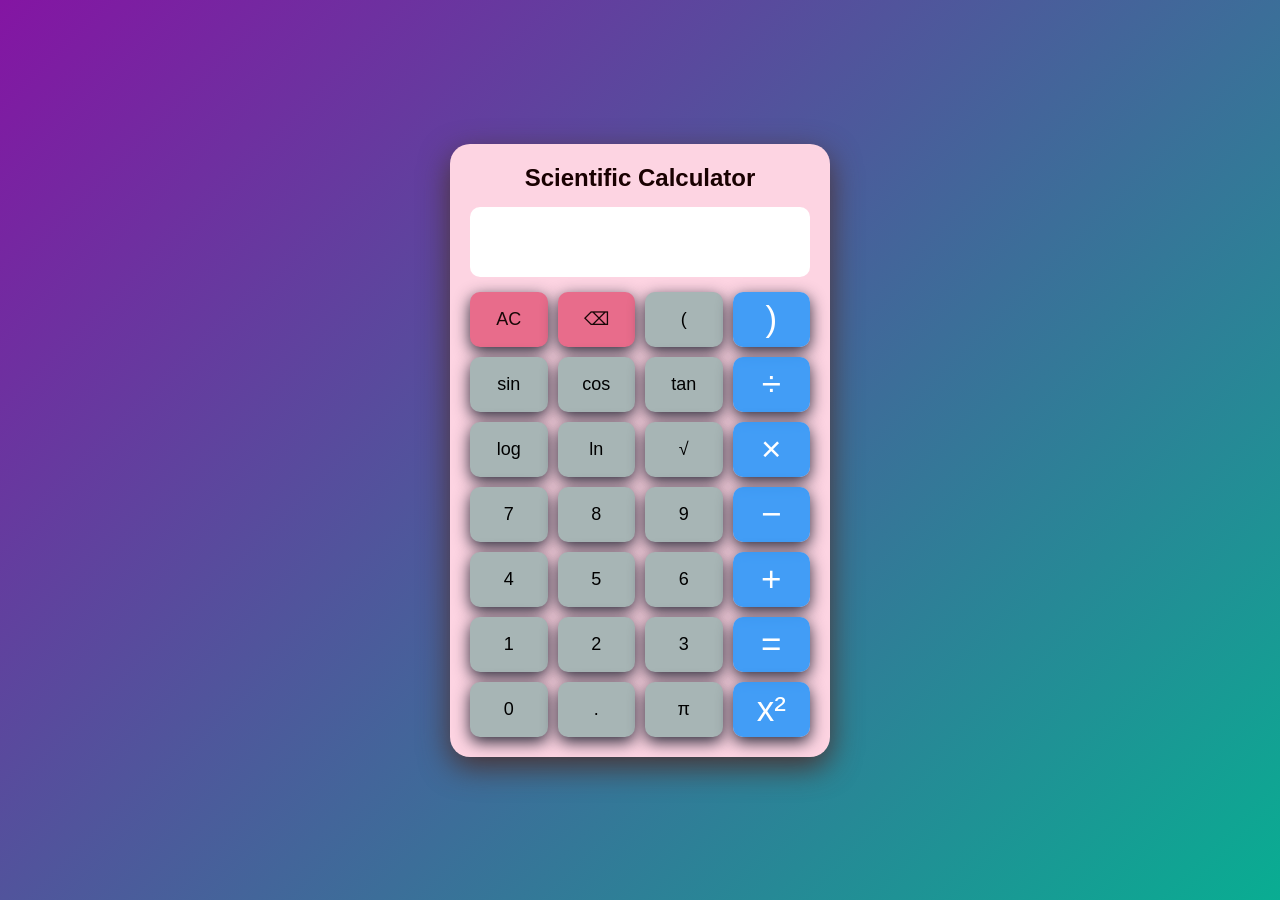
<file: cal.html>
<!DOCTYPE html>
<html lang="en">
<head>
    <meta charset="UTF-8">
    <meta name="viewport" content="width=device-width, initial-scale=1.0">
    <title>Scientific Calculator</title>
    <style>
   * {
    box-sizing: border-box;
    margin: 0;
    padding: 0;
    font-family: Arial, sans-serif;
}

body {
    min-height: 100vh;
    display: flex;
    justify-content: center;
    align-items: center;
    background: linear-gradient(135deg, rgb(132, 21, 163), rgb(9, 173, 146));
    }

.calculator {
    width: 380px;
    padding: 20px;
    background: rgb(253, 212, 226);
    border-radius: 20px;
    box-shadow: 0 10px 30px rgb(74, 50, 50);
}

h2 {
    text-align: center;
    color: rgb(25, 1, 1);
    margin-bottom: 15px;
}

#display {
    width: 100%;
    height: 70px;
    margin-bottom: 15px;
    padding: 10px;
    font-size: 25px;
    text-align: right;
    border: none;
    border-radius: 10px;
    background: white;
    color: rgb(8, 1, 1);
}

.buttons {
    display: grid;
    grid-template-columns: repeat(4, 1fr);
    gap: 10px; 
}

button {
    height: 55px;
    border: none;
    border-radius: 10px;
    font-size: 18px;
    cursor: pointer;
    background: rgb(167, 181, 181);
    box-shadow: 0 5px 16px rgb(41, 41, 56);

}

button:hover {
    background: rgb(243, 241, 241);
}

.special {
    background: rgb(232, 108, 139);
    color: rgb(24, 7, 7);
}

.equal {
    background: rgb(78, 208, 78);
    color: white;
   
}

button:nth-child(4n) {
    background: rgba(47, 152, 249, 0.904);
    color: white;font-size: 35px;
}
button:nth-child(4n):hover{background-color: rgb(209, 219, 246);}
</style>
</head><body>

<div class="calculator">
    <h2>Scientific Calculator</h2>

    <input type="text" id="display" readonly>

    <div class="buttons">

        <button onclick="clearDisplay()" class="special">AC</button>
        <button onclick="deleteLast()" class="special">⌫</button>
        <button onclick="appendValue('(')">(</button>
        <button onclick="appendValue(')')">)</button>

        <button onclick="appendValue('sin(')">sin</button>
        <button onclick="appendValue('cos(')">cos</button>
        <button onclick="appendValue('tan(')">tan</button>
        <button onclick="appendValue('/')">÷</button>

        <button onclick="appendValue('log(')">log</button>
        <button onclick="appendValue('ln(')">ln</button>
        <button onclick="appendValue('sqrt(')">√</button>
        <button onclick="appendValue('*')">×</button>

        <button onclick="appendValue('7')">7</button>
        <button onclick="appendValue('8')">8</button>
        <button onclick="appendValue('9')">9</button>
        <button onclick="appendValue('-')">−</button>

        <button onclick="appendValue('4')">4</button>
        <button onclick="appendValue('5')">5</button>
        <button onclick="appendValue('6')">6</button>
        <button onclick="appendValue('+')">+</button>

        <button onclick="appendValue('1')">1</button>
        <button onclick="appendValue('2')">2</button>
        <button onclick="appendValue('3')">3</button>
        <button onclick="calculate()" class="equal">=</button>

        <button onclick="appendValue('0')">0</button>
        <button onclick="appendValue('.')">.</button>
        <button onclick="appendValue('Math.PI')">π</button>
        <button onclick="appendValue('**2')">x²</button>

    </div>
</div>
<script>
let display = document.getElementById("display");

function appendValue(value) {
    display.value += value;
}

function clearDisplay() {
    display.value = "";
}

function deleteLast() {
    display.value = display.value.slice(0, -1);
}

function calculate() {
    try {
        let expression = display.value;

        expression = expression
            .replace(/sin\(/g, "Math.sin(Math.PI/180*")
            .replace(/cos\(/g, "Math.cos(Math.PI/180*")
            .replace(/tan\(/g, "Math.tan(Math.PI/180*")
            .replace(/log\(/g, "Math.log10(")
            .replace(/ln\(/g, "Math.log(")
            .replace(/sqrt\(/g, "Math.sqrt(");

        display.value = eval(expression);
    }

    catch (error) {
        display.value = "Error";
    }
}
</script>

</body>
</file>
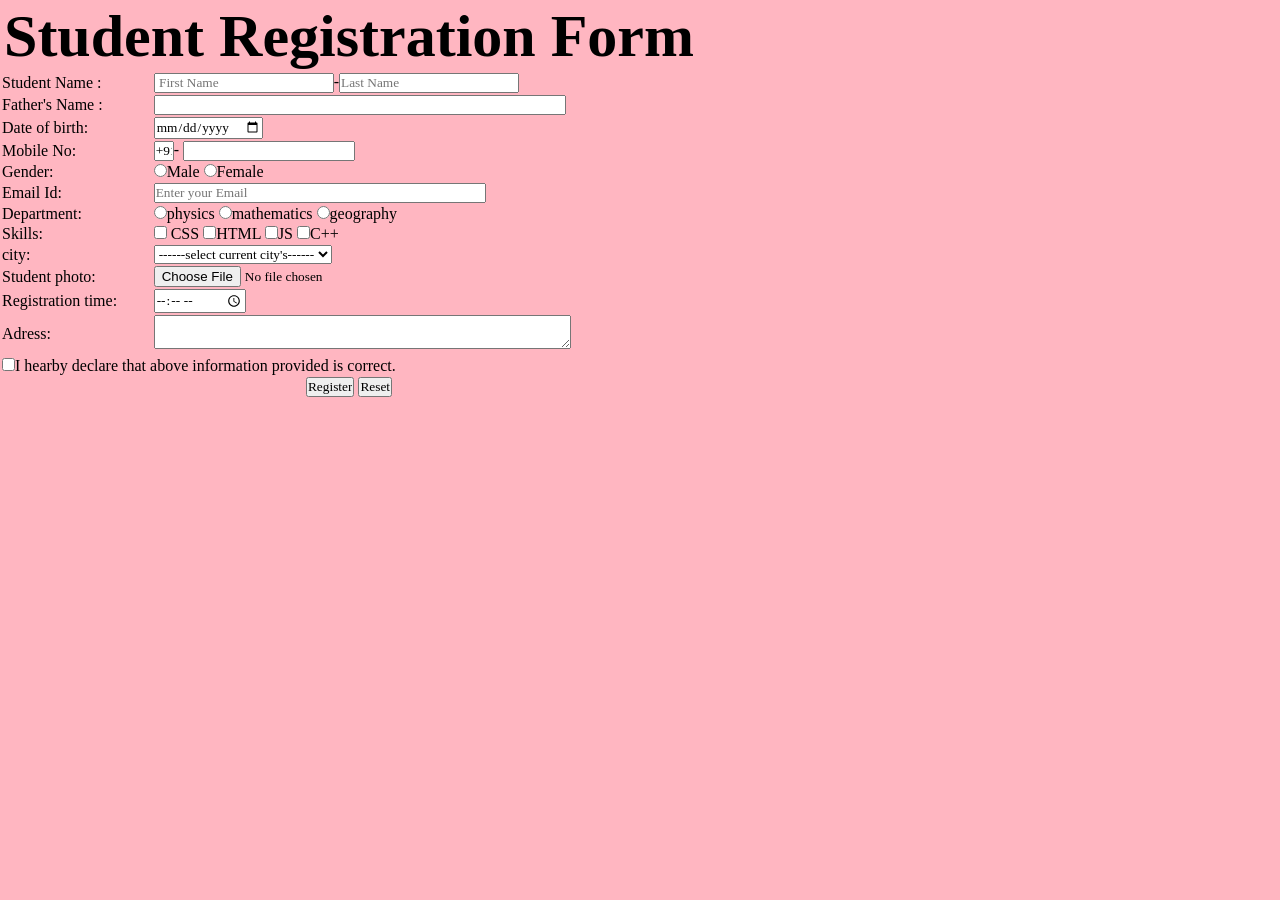
<file: index .form.html>
<!DOCTYPE html>

<html lang="en">

<head>
  <meta charset="UTF-8" />
  <meta name="viewport" content="width=device-width, initial-scale=1.0" />
  <link rel="stylesheet" href="style.css" />
  <title> Student Registration From</title>
</head>
<body bgcolor= "lightpink">
    <form> 
        <table align=" center" width = " 700"cellpadding ="10">
            <tr>
                <td colspan = " 2" align = "center "><h1>  Student Registration Form</h1></td>
                </tr>
                <tr> <td> Student Name :</td> <td><input type ="text" size ="21" placeholder =
                
                " First Name ">-<input type ="text" size ="21"placeholder="Last Name"><td></tr>
                <tr> <td> Father's Name : </td>
                <td> <input type ="text" size ="50" ></td></tr>
                <tr> <td> Date of birth:</td>
                <td><input type ="date" size ="20" ></tr>
                <tr> <td>Mobile No:</td>
                <td> <input type ="text" size ="1" value ="+91">-
                    <input type =" number"  size ="20></td></tr>
                <tr>
                    <td>Password:</td>
                    <td><input type ="password" size="40" ></td>
                </tr>
                <tr><td>Gender:</td>
                <td> <input type ="radio" name ="gender">Male
                    <input type="radio"name="gender">Female</td></tr>
                <tr><td>Email Id:</td><td> 
                    <input type="email" size="40" placeholder="Enter your Email"></td></tr>
                <tr> 
                    <td> Department:</td>
                    <td><input type="radio" name ="d">physics 
                        <input type= "radio" name ="d">mathematics
                        <input type ="radio" name="d">geography</td>
                </tr>
                <tr><td>Skills:</td><td><input type ="checkbox"> CSS 
                    <input type="checkbox">HTML 
                    <input type="checkbox">JS <input type="checkbox">C++
                </td></tr>
                <tr><td> city: </td><td>
                    <select> <option>------select current city's------</option>
                        <option>Kolkata</option>
                        <option>Dilhi</option>
                        <option>Odisha</option>
                        <option>Mumbai</option></select>
                </td></tr>
                <tr><td> Student photo:</td><td> <input type="file"</td></tr>
                <tr><td>Registration time:<td> <input type="time" size="40"></td></tr>
                
                <tr><td> Adress:</td>
                <td> <textarea cols ="50" row="5"></textarea></td></tr>
                <tr><td></td></tr> 
                <tr><td colspan="2" ><input type="checkbox">I hearby declare that above information provided is correct. </td></tr>
                <tr><td colspan="2" align="center"><input type="submit" value ="Register">    <input type ="Reset" value = Reset></td><id></id></tr>
                </table></form></body></html>
</file>
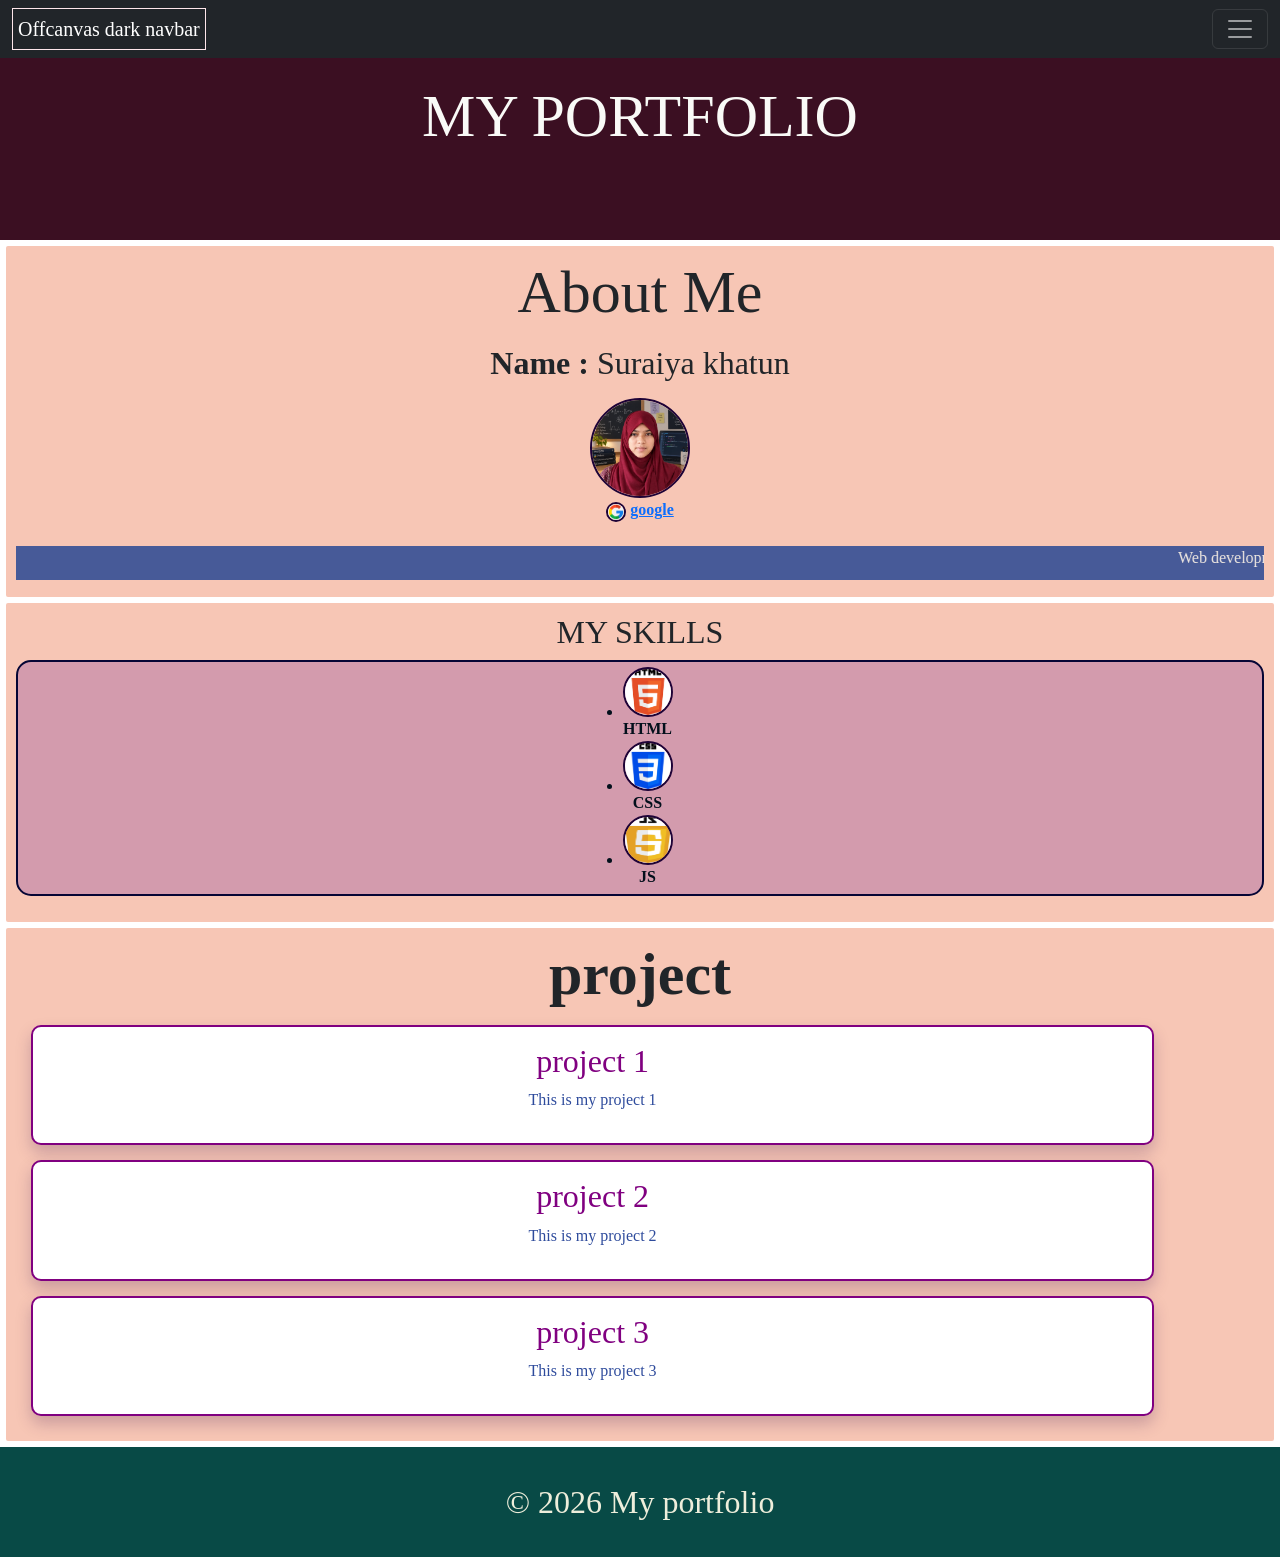
<file: index .profile.html>
<!-- 
Online HTML, CSS and JavaScript editor to run code online.
-->
<!DOCTYPE html>

<html lang="en">

<head>
  <meta charset="UTF-8" />
  <meta name="viewport" content="width=device-width, initial-scale=1.0" />
  <!-- Bootstrap CSS v5.3.8 -->
       <link href="https://cdn.jsdelivr.net/npm/bootstrap@5.3.8/dist/css/bootstrap.min.css" 
       rel="stylesheet" integrity="sha384-sRIl4kxILFvY47J16cr9ZwB07vP4J8+LH7qKQnuqkuIAvNWLzeN8tE5YBujZqJLB" crossorigin="anonymous">
  <link rel="stylesheet" href="style.css" />
  <title> Welcome to my portfolio</title>
</head>

  <body id="class"><form>
      
             
               <header><h1>MY PORTFOLIO</h1>


              <nav class="navbar navbar-dark bg-dark fixed-top">
  <div class="container-fluid">
    <a class="navbar-brand" href="#">Offcanvas dark navbar</a>
    <button class="navbar-toggler" type="button" data-bs-toggle="offcanvas" data-bs-target="#offcanvasDarkNavbar" aria-controls="offcanvasDarkNavbar" aria-label="Toggle navigation">
      <span class="navbar-toggler-icon"></span>
    </button>
    <div class="offcanvas offcanvas-end text-bg-dark" tabindex="-1" id="offcanvasDarkNavbar" aria-labelledby="offcanvasDarkNavbarLabel">
      <div class="offcanvas-header">
        <h5 class="offcanvas-title" id="offcanvasDarkNavbarLabel">Dark offcanvas</h5>
        <button type="button" class="btn-close btn-close-white" data-bs-dismiss="offcanvas" aria-label="Close"></button>
      </div>
      <div class="offcanvas-body">
        <ul class="navbar-nav justify-content-end flex-grow-1 pe-3">
          <li class="nav-item">
            <a class="nav-link active" aria-current="page" href="#">Home</a>
          </li>
          <li class="nav-item">
            <a class="nav-link" href="#">Link</a>
          </li>
          <li class="nav-item dropdown">
            <a class="nav-link dropdown-toggle" href="#" role="button" data-bs-toggle="dropdown" aria-expanded="false">
              Dropdown
            </a>
            <ul class="dropdown-menu dropdown-menu-dark">
              <li><a class="dropdown-item" href="#">Action</a></li>
              <li><a class="dropdown-item" href="#">Another action</a></li>
              <li>
                <hr class="dropdown-divider">
              </li>
              <li><a class="dropdown-item" href="#">Something else here</a></li>
            </ul>
          </li>
        </ul>
        <form class="d-flex mt-3" role="search">
          <input class="form-control me-2" type="search" placeholder="Search" aria-label="Search"/>
          <button class="btn btn-success" type="submit">Search</button>
        </form>
      </div>
    </div>
  </div>
</nav> </header>
    <section 1><h1>About Me</h1>
      <p><h2><b>Name : </b>Suraiya khatun</b></h2></p>
      <img src = "mine.png" height ="100" width ="100" alt ="profile"><br>
      <img src = "google.png" height ="20" width ="20" alt ="profile">  <a href=" https://www.google.com/"  target="_blank"><b >google</b></a><br><br>
      <marquee style="background-color: rgb(71, 90, 152); color: rgb(244, 236, 227); padding-bottom: 10px;" > Web development </marquee> <br>
        </section>
           <section 2><h2> MY SKILLS</h2><ul><b><LI> <id>
             <img src = "html.png" height ="50" width ="50" alt ="profile"></id>HTML<LI>
               <id><img src = "css.png" height ="50" width ="50" alt ="profile"></id>CSS </LI>
               <LI><id><img src = " js.png" height ="50" width ="50" alt ="profile"></id>JS</LI></b></section> 
            <section class 3="project">
              <h1><b>project</b></h1>
          <div class ="project-box"> <h2>project 1</h2><p>This is my project 1 </p></div>
          <div class="project-box"><h2> project 2</h2><p>This is my project 2</p ></div>
            <div class="project-box"><h2> project 3</h2><p> This is my project 3 </p></div>
          </section>
      <footer> <p><h2>© 2026 My portfolio </h2></p></footer></body></html></table></form>
    <script src="https://cdn.jsdelivr.net/npm/bootstrap@5.3.8/dist/js/bootstrap.bundle.min.js"
     integrity="sha384-FKyoEForCGlyvwx9Hj09JcYn3nv7wiPVlz7YYwJrWVcXK/BmnVDxM+D2scQbITxI" crossorigin="anonymous"></script>
  </body>
</html>
</file>
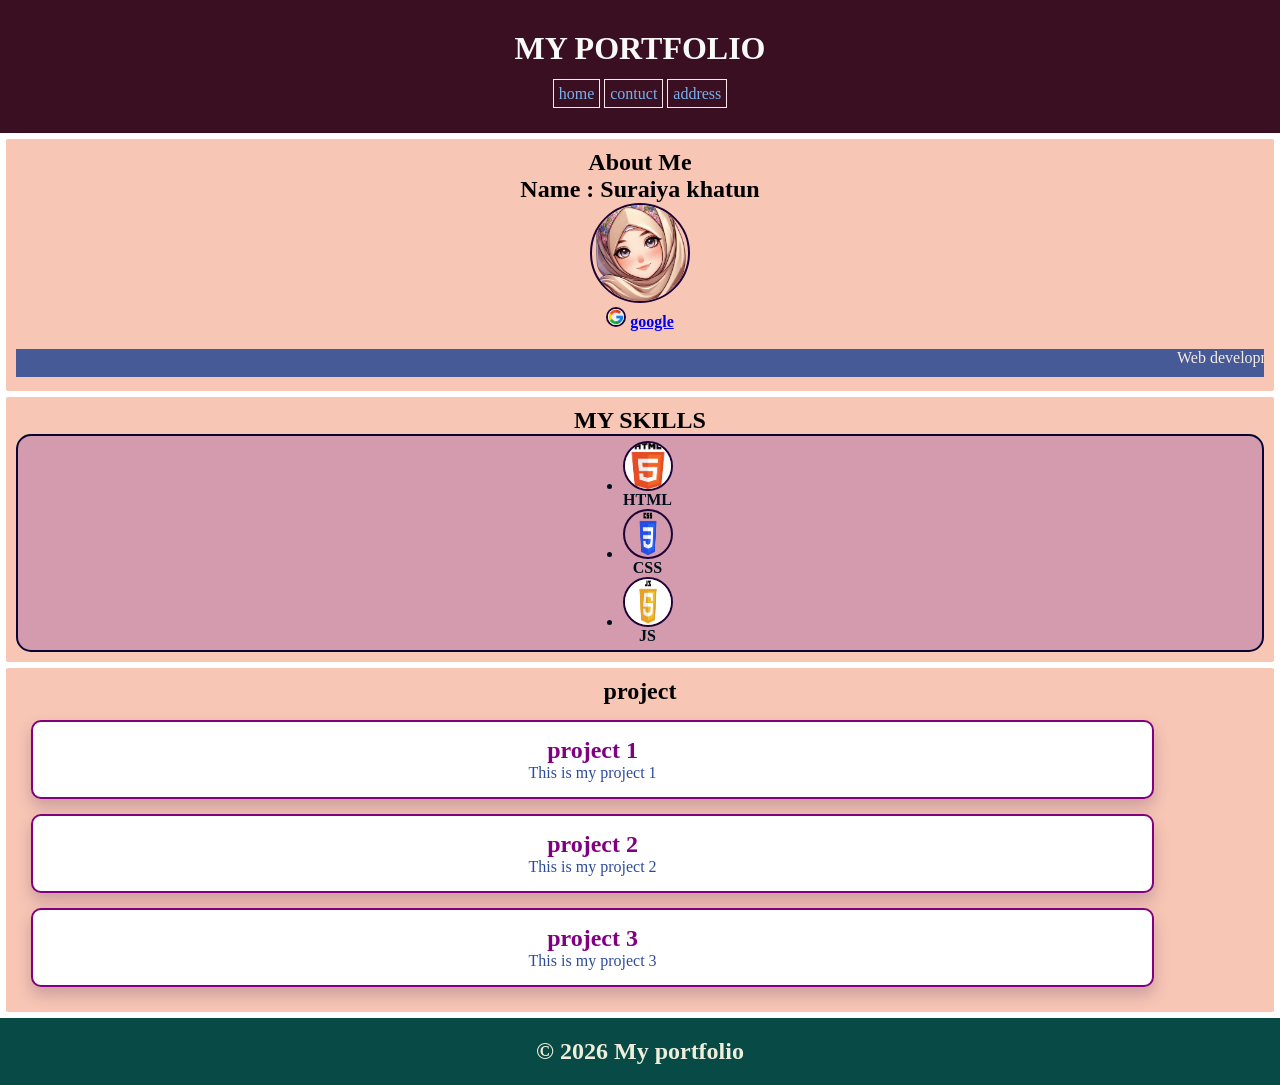
<file: Personal Profile/profile.html>
<!-- 
Online HTML, CSS and JavaScript editor to run code online.
-->
<!DOCTYPE html>

<html lang="en">

<head>
  <meta charset="UTF-8" />
  <meta name="viewport" content="width=device-width, initial-scale=1.0" />

  <link rel="stylesheet" href="style.css" />
  <title> Welcome to my portfolio</title>
</head>

  <body id="class"><form>
      
             
               <header><h1>MY PORTFOLIO</h1><br>


               <nav> <a href ="https://maps.app.goo.gl/6Y75Za72hGbA1jmf7">home</a>    <a href="#">contuct</a>    <a href ="https://maps.app.goo.gl/b79U3UNppsL2b7dC6" >address </a></nav></header>
    <section 1><h1>About Me</h1>
      <p><h2><b>Name : </b>Suraiya khatun</b></h2></p>
      <img src = "images.png" height ="100" width ="100" alt ="profile"><br>
      <img src = "register/google.png" height ="20" width ="20" alt ="profile">  <a href=" https://www.google.com/"  target="_blank"><b >google</b></a><br><br>
      <marquee style="background-color: rgb(71, 90, 152); color: rgb(244, 236, 227); padding-bottom: 10px;" > Web development </marquee> <br>
        </section>
           <section 2><h2> MY SKILLS</h2><ul><b><LI> <id> <img src = "register/html image.png" height ="50" width ="50" alt ="profile"></id>HTML<LI> <id><img src = "register/CSS-Logo-2011.png" height ="50" width ="50" alt ="profile"></id>CSS </LI><LI><id><img src = "register/images java.png" height ="50" width ="50" alt ="profile"></id>JS</LI></b></section> 
            <section class 3="project">
              <h1><b>project</b></h1>
          <div class ="project-box"> <h2>project 1</h2><p>This is my project 1 </p></div>
          <div class="project-box"><h2> project 2</h2><p>This is my project 2</p ></div>
            <div class="project-box"><h2> project 3</h2><p> This is my project 3 </p></div>
          </section>
      <footer> <p><h2>© 2026 My portfolio </h2></p></footer></body></html></table></form></body></html>
</file>
<file: style.css>
*{font-family: Cambria, Cochin, Georgia, Times, 'Times New Roman', serif;box-sizing:border-box;margin: 0;padding:0;}

header{background-color: rgb(59, 15, 34);color: rgb(249, 250, 247);text-align: center;
     width:100%;padding: 80px; }
nav a{color: rgb(119, 177, 238);text-decoration: none; padding: 5px;border:1px solid rgb(254, 230, 234);}
section{background-color: rgb(247, 198, 181);margin:6px;padding:10px; text-align:center; border-radius:15px solid black; border-radius: 2px;}



ul{ padding: 5px; border: 2px solid rgb(5, 5, 53) ;;  display:flex; gap: 30px; justify-content:center;}
footer{background-color: rgb(8, 74, 70); text-align: center;color: rgb(238, 238, 219);padding: 20px}

 img{ border: 2px solid rgb(30, 3, 55);border-radius: 50%;}
ul{padding-left: 20px; background-color: rgba(199, 140, 171, 0.739); color: #020f1b; border-radius: 15px;}
id{display: flex;flex-direction: column;align-items: flex-start;justify-content: center;}
h1{font-size:60px; }
.projects {
    background-color: rgb(238, 126, 156);
    padding: 20px;
    margin: 20px;
    border-radius:20px;
    text-align: center;
    width: 90%;box-shadow: 

   
}
.about{color:#020f1b;font-size: 50px; padding: 30px;}
.projects h1 {
    color: purple;
    font-size: 30px;
    letter-spacing: 20px; box-shadow: 0 8px 15px rgba(74,35,90,0.25);
    transition: 0.3s
}

.project-box {
    background-color: white;
    padding: 15px;
    margin: 15px;
    border-radius: 10px;
    border: 2px solid purple;
    width: 90%;
    box-shadow: 0 8px 15px rgba(74,35,90,0.25);
    transition: 0.3s;}

.project-box h2 {
    color: purple;
}

.project-box p {
    color: rgba(25, 57, 146, 0.91);
}

.project-box:hover {
    background-color: rgb(142, 219, 238);
}
</file>
<file: Personal Profile/style.css>
*{font-family: Cambria, Cochin, Georgia, Times, 'Times New Roman', serif;box-sizing:border-box;margin: 0;padding:0;}

header{background-color: rgb(59, 15, 34);color: rgb(249, 250, 247);text-align: center; width:100%;padding: 30px;}
nav a{color: rgb(119, 177, 238);text-decoration: none; padding: 5px;border:1px solid rgb(254, 230, 234);}
section{background-color: rgb(247, 198, 181);margin:6px;padding:10px; text-align:center; border-radius:15px solid black; border-radius: 2px;}
ul{ padding: 5px; border: 2px solid rgb(5, 5, 53) ;;  display:flex; gap: 30px; justify-content:center;}
footer{background-color: rgb(8, 74, 70); text-align: center;color: rgb(238, 238, 219);padding: 20px}
img{border: 2px solid rgb(30, 3, 55);border-radius: 50%;}
ul{padding-left: 20px; background-color: rgba(199, 140, 171, 0.739); color: #020f1b; border-radius: 15px;}
id{display: flex;flex-direction: column;align-items: flex-start;justify-content: center;}
.projects {
    background-color: rgb(238, 126, 156);
    padding: 20px;
    margin: 20px;
    border-radius:20px;
    text-align: center;
    width: 90%;box-shadow: 

   
}

.projects h1 {
    color: purple;
    font-size: 30px;
    letter-spacing: 20px; box-shadow: 0 8px 15px rgba(74,35,90,0.25);
    transition: 0.3s
}

.project-box {
    background-color: white;
    padding: 15px;
    margin: 15px;
    border-radius: 10px;
    border: 2px solid purple;
    width: 90%;
    box-shadow: 0 8px 15px rgba(74,35,90,0.25);
    transition: 0.3s;}

.project-box h2 {
    color: purple;
}

.project-box p {
    color: rgba(25, 57, 146, 0.91);
}

.project-box:hover {
    background-color: rgb(142, 219, 238);
}
</file>
